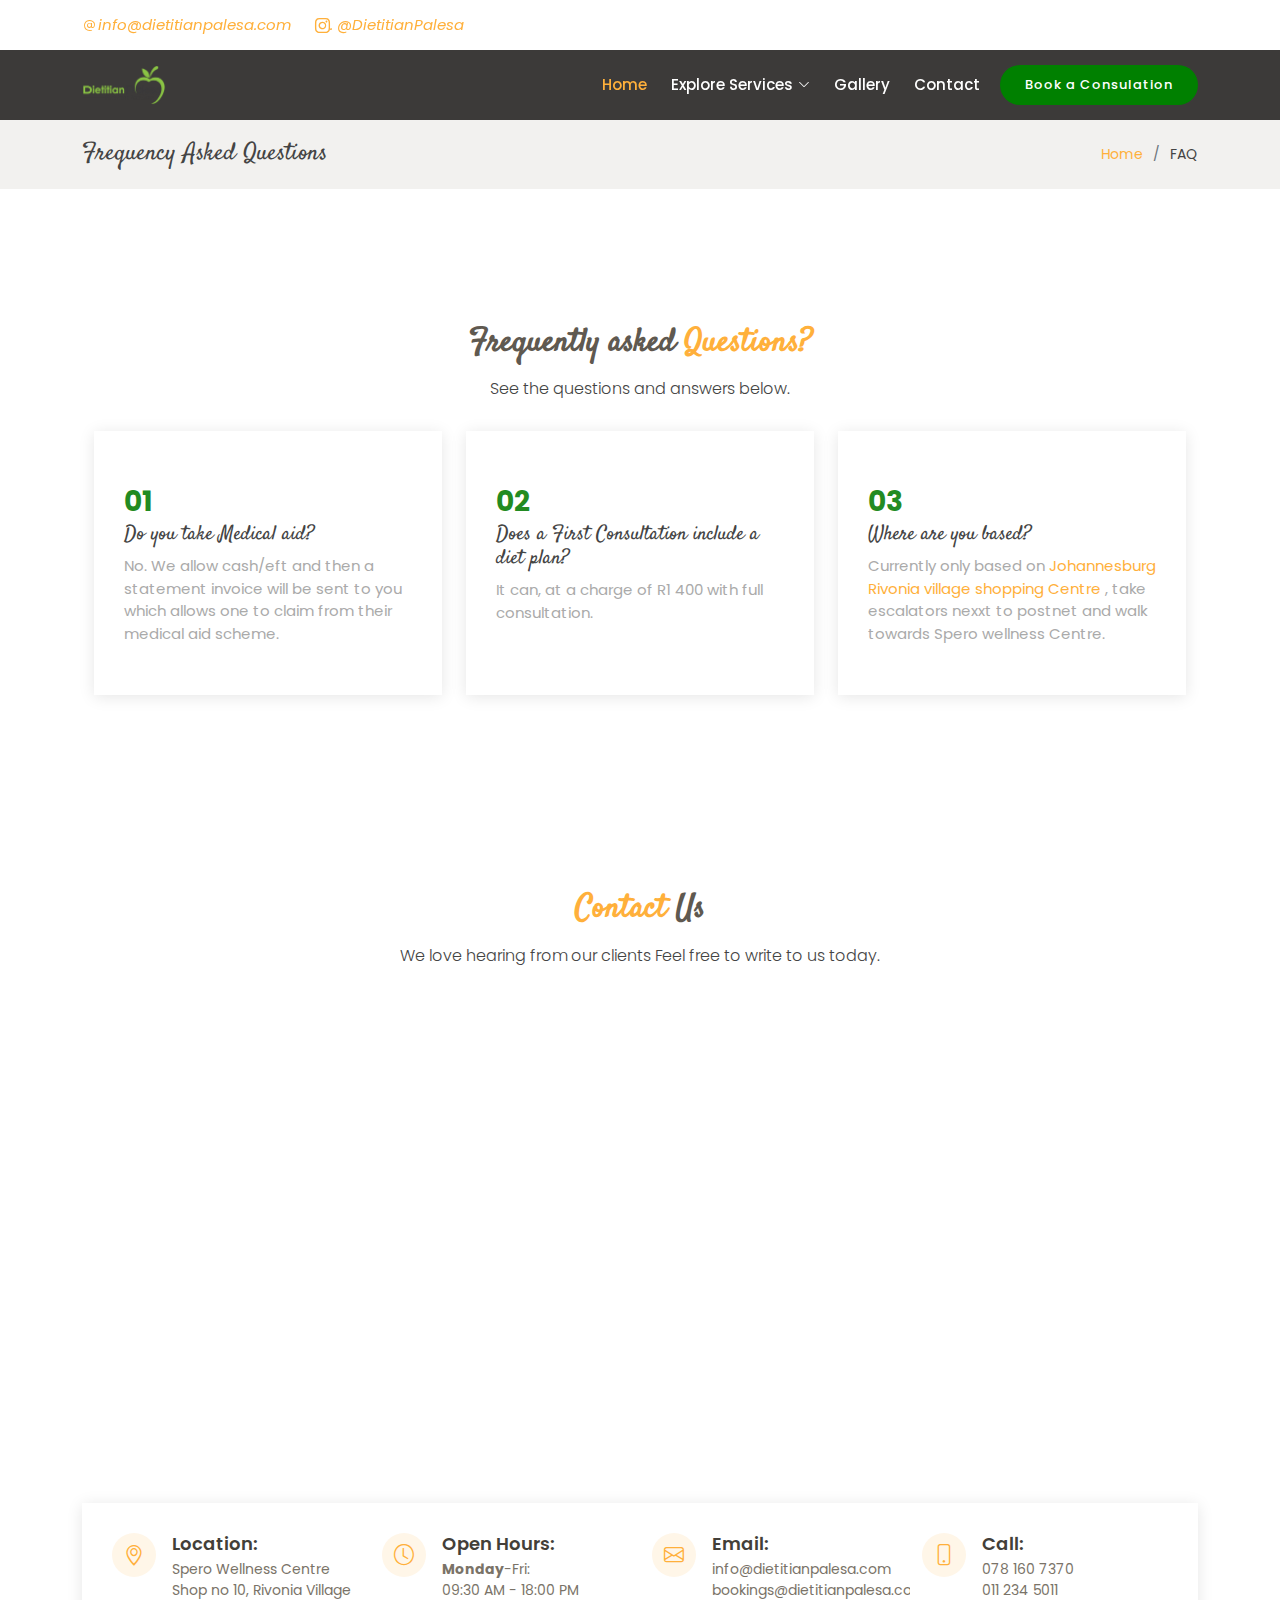
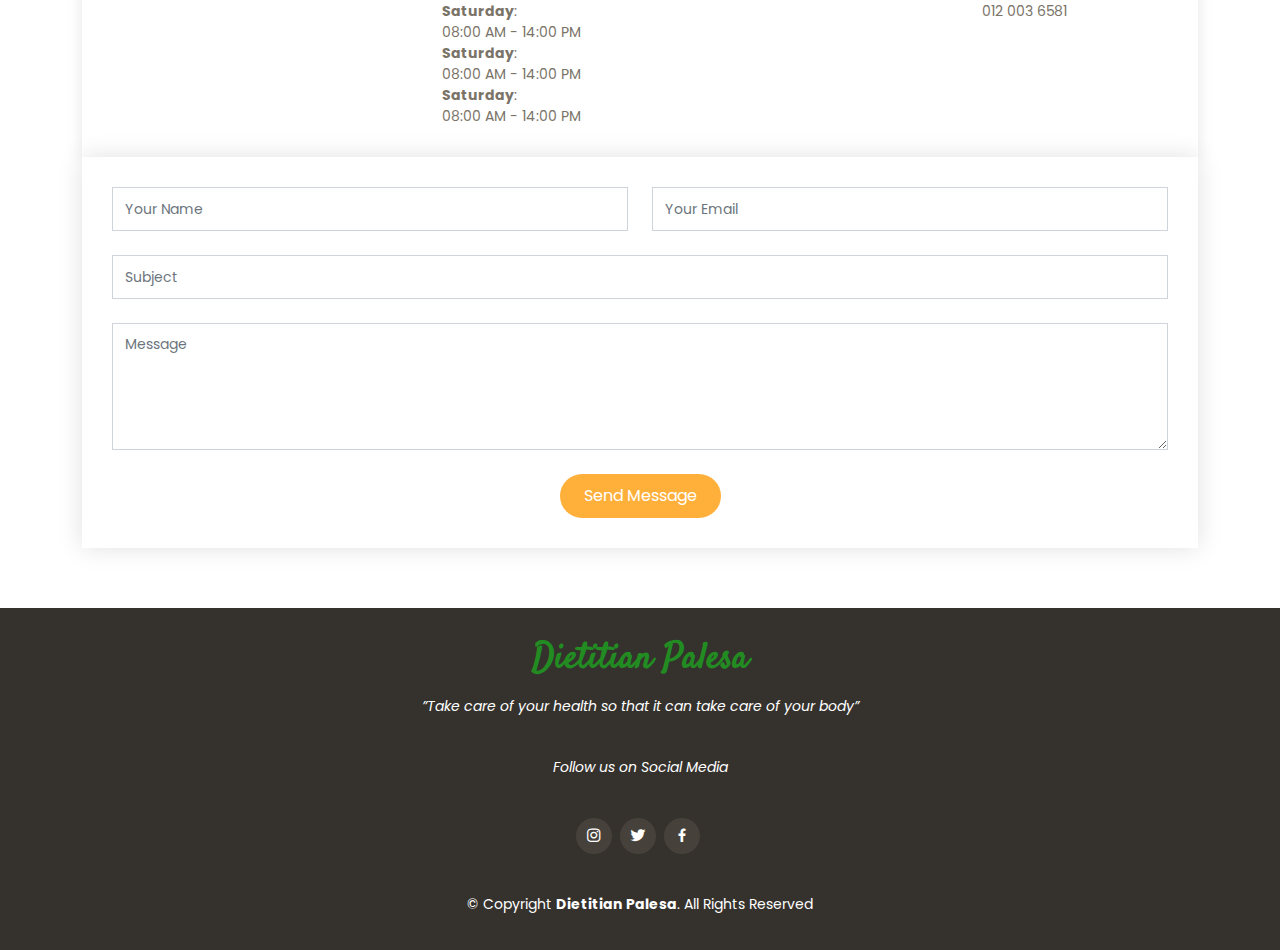
<file: FAQ.html>
<!DOCTYPE html>
<html lang="en">

<head>
  <meta charset="utf-8">
  <meta content="width=device-width, initial-scale=1.0" name="viewport">

  <title>www.dietitianpalesa.com</title>
  <meta content="" name="description">
     <meta name="author" content="Dietitian Palesa">
  <meta content=" Dietitian in Sondton" name="Dietitian Sandton, Dietitian, Sandton, lose weight, eat, food">

  <!-- Favicons -->
  <link href="assets/img/favicon.png" rel="icon">
  <link href="assets/img/apple-touch-icon.png" rel="apple-touch-icon">

  <!-- Google Fonts -->
  <link href="https://fonts.googleapis.com/css?family=Poppins:300,300i,400,400i,600,600i,700,700i|Satisfy|Comic+Neue:300,300i,400,400i,700,700i" rel="stylesheet">

  <!-- Vendor CSS Files -->
  <link href="assets/vendor/animate.css/animate.min.css" rel="stylesheet">
  <link href="assets/vendor/bootstrap/css/bootstrap.min.css" rel="stylesheet">
  <link href="assets/vendor/bootstrap-icons/bootstrap-icons.css" rel="stylesheet">
  <link href="assets/vendor/boxicons/css/boxicons.min.css" rel="stylesheet">
  <link href="assets/vendor/glightbox/css/glightbox.min.css" rel="stylesheet">
  <link href="assets/vendor/swiper/swiper-bundle.min.css" rel="stylesheet">

  <!-- Template Main CSS File -->
  <link href="assets/css/style.css" rel="stylesheet">

  <!-- =======================================================
  * Template Name: Delicious - v4.1.0
  * Template URL: https://bootstrapmade.com/delicious-free-restaurant-bootstrap-theme/
  * Author: BootstrapMade.com
  * License: https://bootstrapmade.com/license/
  ======================================================== -->
</head>

<body>

  <!-- ======= Top Bar ======= -->
 <section id="topbar" class="d-flex align-items-center fixed-top topbar-transparent">
    <div class="container-fluid container-xl d-flex align-items-center justify-content-center justify-content-lg-start">
      <i class="bi bi-at d-flex align-items-center"><h7> info@dietitianpalesa.com</h7></i>
        <i class="bi bi-instagram ms-4 d-none d-lg-flex align-items-center"><a href="https://www.instagram.com/dietitian_palesa/?hl=en" > <h7>.  @DietitianPalesa</h7></a></i>
    </div>
  </section>

  <!-- ======= Header ======= -->
  <header id="header" class="fixed-top d-flex align-items-center ">
    <div class="container-fluid container-xl d-flex align-items-center justify-content-between">

       <div class="logo me-auto">
        <!-- <h1><a href="index.html">Delicious</a></h1>
        <!-- Uncomment below if you prefer to use an image logo -->
       <a href="index.html"><img src="assets/img/logo.png" alt="" class="img-fluid"></a>
      </div>

      <nav id="navbar" class="navbar order-last order-lg-0">
        <ul>
          <li><a class="nav-link scrollto active" href="index.html">Home</a></li>
          
          <!-- <li><a class="nav-link scrollto" href="#specials">Specials</a></li> -->
          <!-- <li><a class="nav-link scrollto" href="#events">Events</a></li> -->
          <!-- <li><a class="nav-link scrollto" href="#chefs">Chefs</a></li> -->
          
          <li class="dropdown"><a href="#"><span>Explore Services</span> <i class="bi bi-chevron-down"></i></a>
            <ul>
                 <li><a href="FAQ.html">FAQ</a></li>
              <li><a href="#">One on one consultations</a></li>
           
             <li><a href="#">Inbody assessment only</a></li>
              <li><a href="#">Virtual consultation</a></li>
                 <li class="dropdown"><a href="#"><span>Extra and More Services</span> <i class="bi bi-chevron-right"></i></a>
                <ul>
                  <li><a href="#">First Consultation in detail…</a></li>
                  <li><a href="#">Pregnancy |Infant | Childhood Nutrition</a></li>
                    <li><a href="#">Gut nutrition</a></li>
                 
                 
                </ul>
              </li>
                <li><a href="#">Media</a></li>
                <li><a href="">CORPORATE WELLNESS</a>  </li>
             
            </ul>
          </li>
         
            <li><a class="nav-link scrollto" href="Gallery.html">Gallery</a></li>
          <li><a class="nav-link scrollto" href="#contact">Contact</a></li>
        </ul>
        <i class="bi bi-list mobile-nav-toggle"></i>
      </nav><!-- .navbar -->

      <a href="#book-a-table" class="book-a-table-btn scrollto">Book a Consulation</a>
    </div>
  </header><!-- End Header -->

  <main id="main">

    <!-- ======= Breadcrumbs Section ======= -->
    <section class="breadcrumbs">
      <div class="container">

        <div class="d-flex justify-content-between align-items-center">
          <h2>Frequency Asked Questions</h2>
            
            
          <ol>
            <li><a href="index.html">Home</a></li>
            <li>FAQ</li>
          </ol>
        </div>

      </div>
    </section><!-- End Breadcrumbs Section -->

    <section class="inner-page">
      <div class="container">
        
    <!-- ======= Whu Us Section ======= -->
    <section id="why-us" class="why-us">
      <div class="container">

        <div class="section-title">
          <h2>Frequently asked <span>Questions?</span></h2>
          <p>See the questions and answers below.</p>
        </div>

        <div class="row">

          <div class="col-lg-4">
            <div class="box">
              <span>01</span>
              <h5>Do you take Medical aid?</h5>
              <p>No. We allow cash/eft and then a statement invoice will be sent to you which allows one to claim 
                from their medical aid scheme.</p>
            </div>
          </div>

          <div class="col-lg-4 mt-4 mt-lg-0">
            <div class="box">
              <span>02</span>
              <h5>Does a First Consultation include a diet plan?</h5>
              <p>It can, at a charge of R1 400 with full consultation.</p>
            </div>
          </div>

          <div class="col-lg-4 mt-4 mt-lg-0">
            <div class="box">
              <span>03</span>
              <h5> Where are you based?</h5>
              <p>Currently only based on <a href="https://goo.gl/maps/qHBd7s9CV1PQpAUG7">  Johannesburg Rivonia village shopping Centre </a>, take escalators nexxt to postnet and walk towards Spero wellness Centre.</p>
            </div>
          </div>

        </div>

      </div>
    </section><!-- End Whu Us Section -->
      </div>
    </section>
      
   
    <section id="contact" class="contact">
      <div class="container">

        <div class="section-title">
          <h2><span>Contact</span> Us</h2>
            <p>We love hearing from our clients Feel free to write to us today.</p>
            
          
        </div>
      </div>

      <div class="map">
        <iframe src="https://www.google.com/maps/embed?pb=!1m21!1m12!1m3!1d3584.2446132924424!2d28.058471315027017!3d-26.058260983502997!2m3!1f0!2f0!3f0!3m2!1i1024!2i768!4f13.1!4m6!3e6!4m0!4m3!3m2!1d-26.0581973!2d28.0606346!5e0!3m2!1sen!2sza!4v1617736645761!5m2!1sen!2sza" width="100%" height="450" style="border:0;" allowfullscreen="" loading="lazy"></iframe>
      </div>

      <div class="container mt-5">

        <div class="info-wrap">
          <div class="row">
            <div class="col-lg-3 col-md-6 info">
              <i class="bi bi-geo-alt"></i>
              <h4>Location:</h4>
              <p>Spero Wellness Centre<br>Shop no 10, Rivonia Village</p>
            </div>

            <div class="col-lg-3 col-md-7 info mt-4 mt-lg-0">
              <i class="bi bi-clock"></i>
              <h4>Open Hours:</h4>
              <p><b>Monday</b>-Fri:<br>09:30 AM - 18:00 PM<br>
                 <b>Saturday</b>:<br>08:00 AM - 14:00 PM<br>
                  <b>Saturday</b>:<br>08:00 AM - 14:00 PM
                  <b>Saturday</b>:<br>08:00 AM - 14:00 PM
                </p>
                
            </div>

            <div class="col-lg-3 col-md-6 info mt-4 mt-lg-0">
              <i class="bi bi-envelope"></i>
              <h4>Email:</h4>
                <p>info@dietitianpalesa.com</p>
                <p>bookings@dietitianpalesa.com</p>
            </div>

            <div class="col-lg-3 col-md-6 info mt-4 mt-lg-0">
              <i class="bi bi-phone"></i>
              <h4>Call:</h4>
              <p>078 160 7370<br>011 234 5011<br> 012 003 6581</p>
            </div>
          </div>
        </div>

        <form action="forms/contact.php" method="post" role="form" class="php-email-form">
          <div class="row">
            <div class="col-md-6 form-group">
              <input type="text" name="name" class="form-control" id="name" placeholder="Your Name" required>
            </div>
            <div class="col-md-6 form-group mt-3 mt-md-0">
              <input type="email" class="form-control" name="email" id="email" placeholder="Your Email" required>
            </div>
          </div>
          <div class="form-group mt-3">
            <input type="text" class="form-control" name="subject" id="subject" placeholder="Subject" required>
          </div>
          <div class="form-group mt-3">
            <textarea class="form-control" name="message" rows="5" placeholder="Message" required></textarea>
          </div>
          <div class="my-3">
            <div class="loading">Loading</div>
            <div class="error-message"></div>
            <div class="sent-message">Your message has been sent. Thank you!</div>
          </div>
          <div class="text-center"><button type="submit">Send Message</button></div>
        </form>

      </div>
    </section><!-- End Contact Section -->

  </main><!-- End #main -->

  <!-- ======= Footer ======= -->
  <footer id="footer">
    <div class="container">
      <h3>Dietitian Palesa</h3>
      <p>”Take care of your health so that it can take care of your body”</p>
         
      <div class="social-links">
          <p>Follow us on Social Media</p>
          
    <a href="https://www.instagram.com/dietitian_palesa/?hl=en" class="instagram"><i class="bx bxl-instagram"></i></a>
        <a href="https://twitter.com/DietitianPalesa?ref_src=twsrc%5Egoogle%7Ctwcamp%5Eserp%7Ctwgr%5Eauthor" class="twitter"><i class="bx bxl-twitter"></i></a>
        <a href="https://web.facebook.com/DieticianPalesa-Nutrition-services-101091338322692/" class="facebook"><i class="bx bxl-facebook"></i></a>
           <!-- <a href="#" class="google-plus"><i class="bx bxl-skype"></i></a>
        <a href="#" class="linkedin"><i class="bx bxl-linkedin"></i></a> -->
      </div>
      <div class="copyright">
        &copy; Copyright <strong><span>Dietitian Palesa</span></strong>. All Rights Reserved
      </div>
      
    </div>
  </footer><!-- End Footer -->

  <a href="#" class="back-to-top d-flex align-items-center justify-content-center"><i class="bi bi-arrow-up-short"></i></a>

  <!-- Vendor JS Files -->
  <script src="assets/vendor/bootstrap/js/bootstrap.bundle.min.js"></script>
  <script src="assets/vendor/glightbox/js/glightbox.min.js"></script>
  <script src="assets/vendor/isotope-layout/isotope.pkgd.min.js"></script>
  <script src="assets/vendor/php-email-form/validate.js"></script>
  <script src="assets/vendor/swiper/swiper-bundle.min.js"></script>

  <!-- Template Main JS File -->
  <script src="assets/js/main.js"></script>

</body>

</html>
</file>
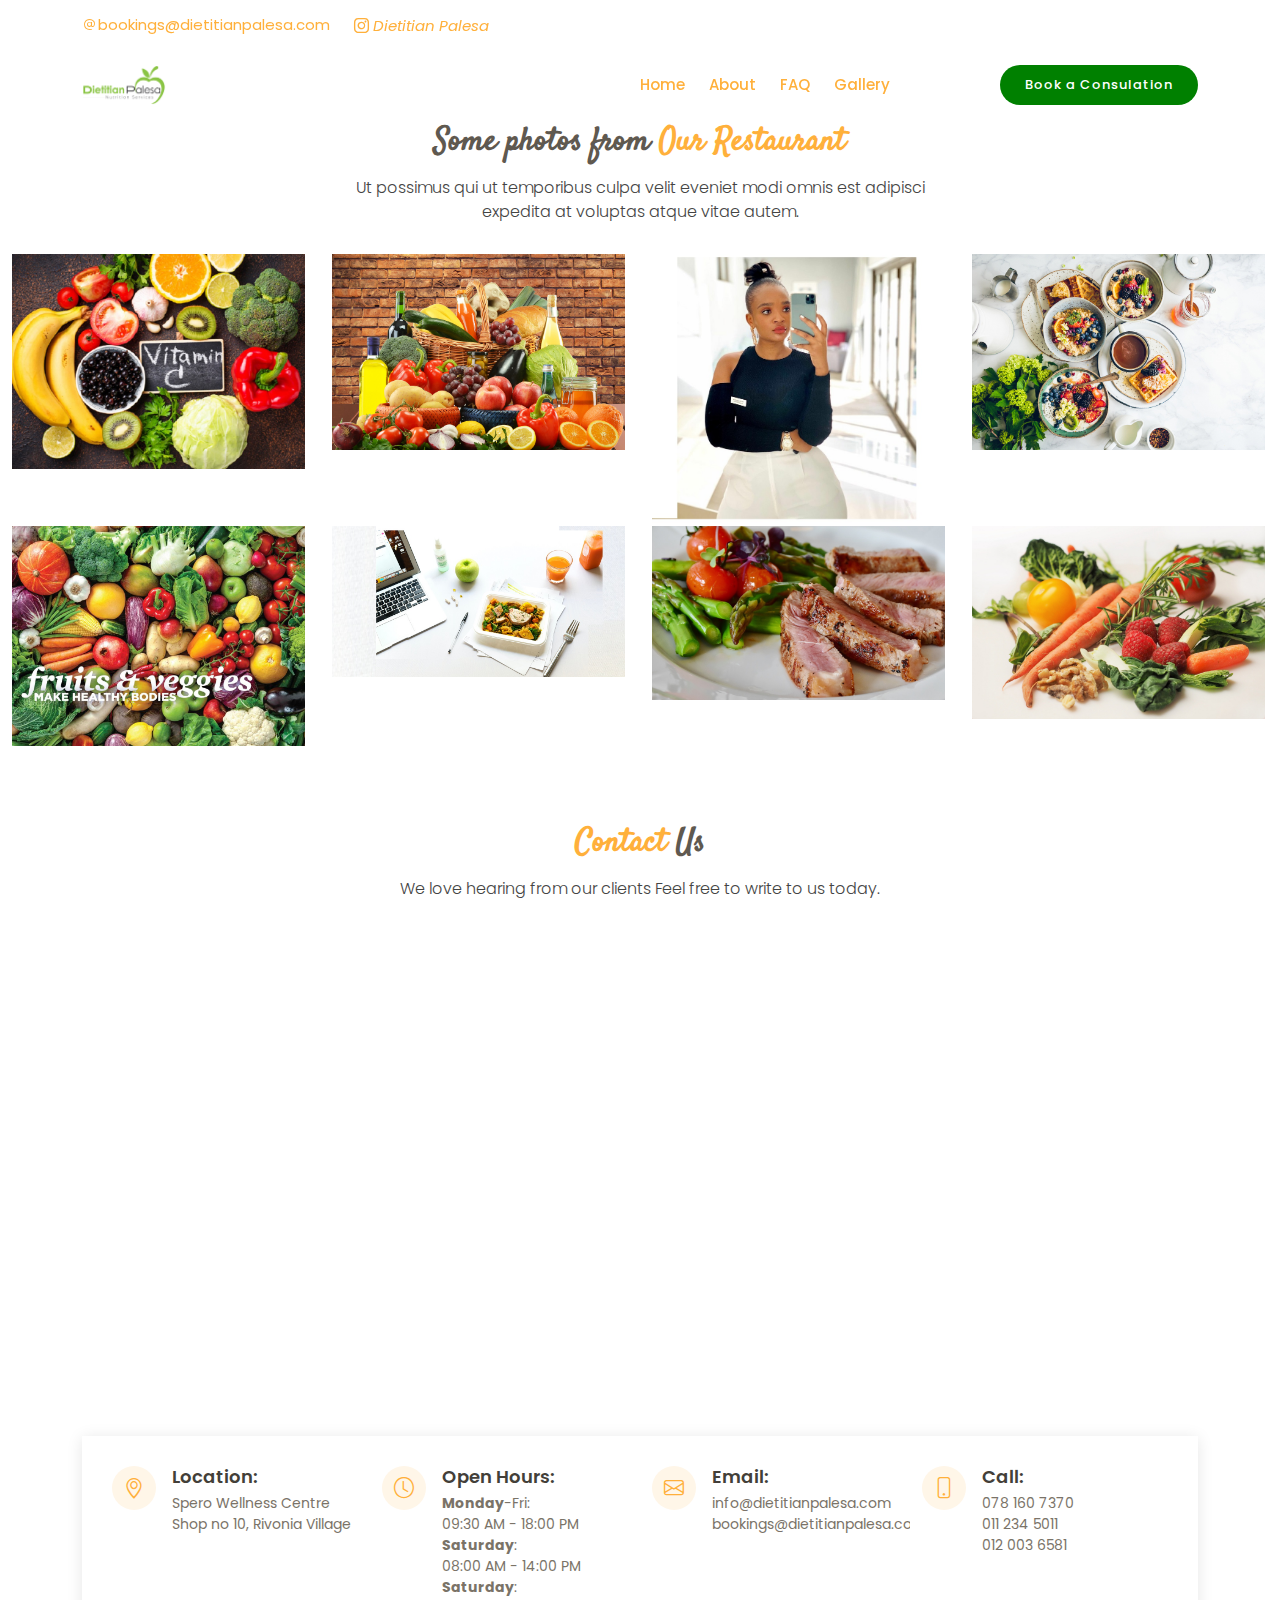
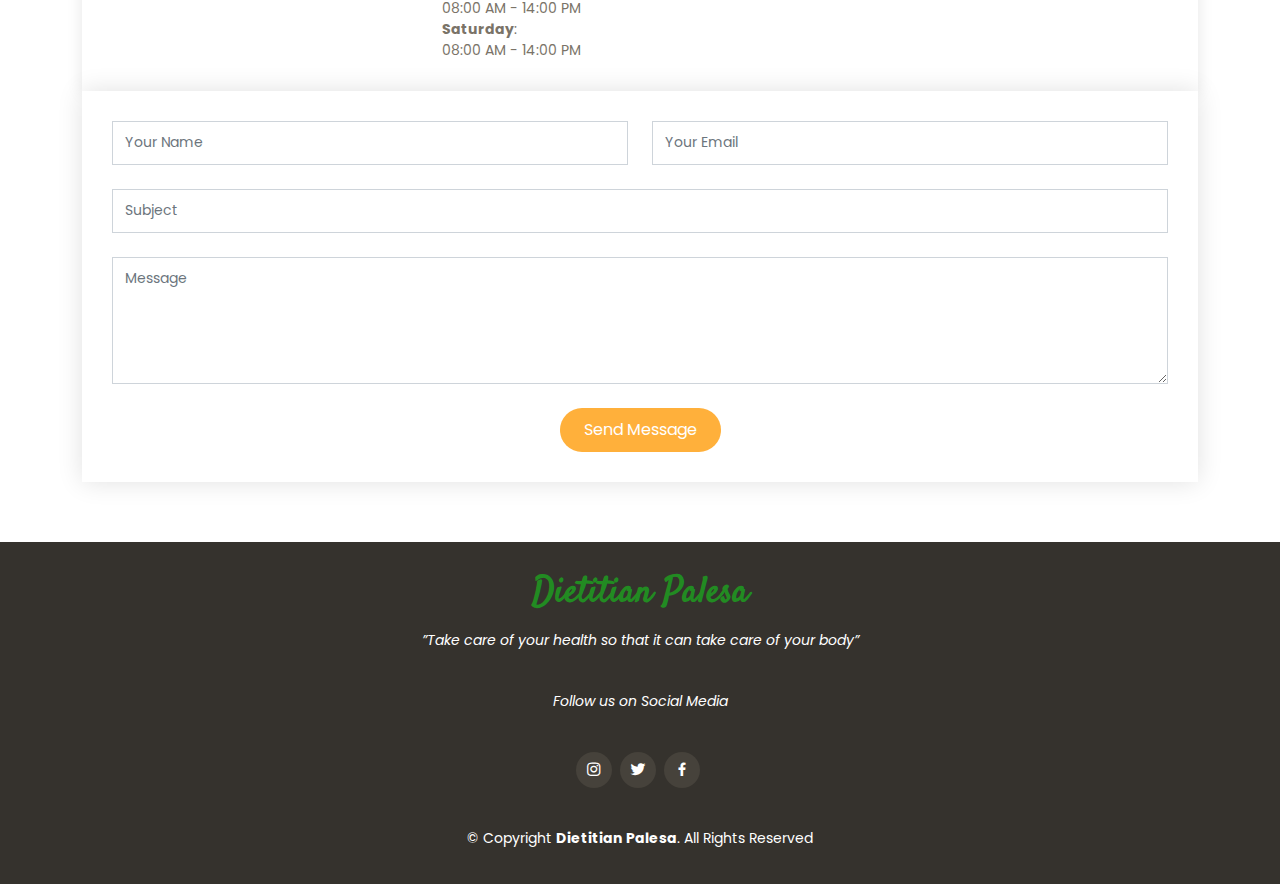
<file: Gallery.html>
<!DOCTYPE html>
<html lang="en">

<head>
  <meta charset="utf-8">
  <meta content="width=device-width, initial-scale=1.0" name="viewport">

<title>www.dietitianpalesa.com</title>
  <meta content="" name="description">
     <meta name="author" content="Dietitian Palesa">
  <meta content=" Dietitian in Sondton" name="Dietitian Sandton, Dietitian, Sandton, lose weight, eat, food">

  <!-- Favicons -->
  <link href="assets/img/favicon.png" rel="icon">
  <link href="assets/img/apple-touch-icon.png" rel="apple-touch-icon">

  <!-- Google Fonts -->
  <link href="https://fonts.googleapis.com/css?family=Poppins:300,300i,400,400i,600,600i,700,700i|Satisfy|Comic+Neue:300,300i,400,400i,700,700i" rel="stylesheet">

  <!-- Vendor CSS Files -->
  <link href="assets/vendor/animate.css/animate.min.css" rel="stylesheet">
  <link href="assets/vendor/bootstrap/css/bootstrap.min.css" rel="stylesheet">
  <link href="assets/vendor/bootstrap-icons/bootstrap-icons.css" rel="stylesheet">
  <link href="assets/vendor/boxicons/css/boxicons.min.css" rel="stylesheet">
  <link href="assets/vendor/glightbox/css/glightbox.min.css" rel="stylesheet">
  <link href="assets/vendor/swiper/swiper-bundle.min.css" rel="stylesheet">

  <!-- Template Main CSS File -->
  <link href="assets/css/style.css" rel="stylesheet">

  <!-- =======================================================
  * Template Name: Delicious - v4.1.0
  * Template URL: https://bootstrapmade.com/delicious-free-restaurant-bootstrap-theme/
  * Author: BootstrapMade.com
  * License: https://bootstrapmade.com/license/
  ======================================================== -->
</head>

<body>

  <!-- ======= Top Bar ======= -->
  <section id="topbar" class="d-flex align-items-center fixed-top topbar-transparent">
    <div class="container-fluid container-xl d-flex align-items-center justify-content-center justify-content-lg-start">
      <a href="https://booksy.com/en-za/14064_dietitianpalesa-nutrition-services_other_54414_paulshof"><i class="bi bi-at"></i>bookings@dietitianpalesa.com</a>
      <i class="ms-4 d-none d-lg-flex align-items-center"> <a href=""><i class="bi bi-instagram"></i> Dietitian Palesa</a></i>
    </div>
  </section>

  <!-- ======= Header ======= -->
  <header id="header" class="fixed-top d-flex align-items-center header-transparent">
    <div class="container-fluid container-xl d-flex align-items-center justify-content-between">

      <div class="logo me-auto">
        <!-- <h1><a href="index.html">Delicious</a></h1>
        <!-- Uncomment below if you prefer to use an image logo -->
       <a href="index.html"><img src="assets/img/logo.png" alt="" class="img-fluid"></a>
      </div>

     
      <nav id="navbar" class="navbar order-last order-lg-0">
        <ul>
          <li><a class="nav-link scrollto active" href="index.html">Home</a></li>
          <li><a class="nav-link scrollto active" href="index.html">About</a></li>
          
          <!-- <li><a class="nav-link scrollto" href="#specials">Specials</a></li> -->
          <!-- <li><a class="nav-link scrollto" href="#events">Events</a></li> -->
           <li><a class="nav-link scrollto active" href="FAQ.html">FAQ</a></li> 
          
          
            
            <li><a class="nav-link scrollto active" href="Gallery.html">Gallery</a></li>
          <li><a class="nav-link scrollto" href="#contact">Contact</a></li>
        </ul>
        <i class="bi bi-list mobile-nav-toggle"></i>
      </nav><!-- .navbar -->

      <a href="#book-a-table" class="book-a-table-btn scrollto">Book a Consulation</a>

    </div>
  </header><!-- End Header -->

  <!-- ======= Hero Section ======= 
  <section id="hero">
    <div class="hero-container">
      <div id="heroCarousel" data-bs-interval="5000" class="carousel slide carousel-fade" data-bs-ride="carousel">

        <ol class="carousel-indicators" id="hero-carousel-indicators"></ol>

        <div class="carousel-inner" role="listbox">

          <!-- Slide 1 
          <div class="carousel-item active" style="background: url(assets/img/slide/slide-1.png);">
            <div class="carousel-container">
              <div class="carousel-content">
                <h2 class="animate__animated animate__fadeInDown"><span>Dietitian Palesa </span> Nutrition Services</h2>
                <p class="animate__animated animate__fadeInUp">Struggling with weight managment | Struggling with skin problems |  Struggling GIT Conditions or Belly Fat? Then
                  Book your One on One Consultation with Palesa Today.</p>
                <div>
                  <a href="#menu" class="btn-menu animate__animated animate__fadeInUp scrollto">Our Services</a>
                  <a href="#book-a-table" class="btn-book animate__animated animate__fadeInUp scrollto">Book a Consultation</a>
                </div>
              </div>
            </div>
          </div>

          <!-- Slide 2 
          <div class="carousel-item" style="background: url(assets/img/slide/slide-2.jpg);">
            <div class="carousel-container">
              <div class="carousel-content">
                <h2 class="animate__animated animate__fadeInDown">One on One <span>Consultation</span> </h2>
                <p class="animate__animated animate__fadeInUp">(weight gain/ weight loss)</p>
                <div>
                  <a href="#menu" class="btn-menu animate__animated animate__fadeInUp scrollto">Our Services</a>
                  <a href="#book-a-table" class="btn-book animate__animated animate__fadeInUp scrollto">Book a Consultation</a>
                </div>
              </div>
            </div>
          </div>

          <!-- Slide 3 
          <div class="carousel-item" style="background: url(assets/img/slide/slide-3.jpg);">
            <div class="carousel-background"><img src="assets/img/slide/slide-3.jpg" alt=""></div>
            <div class="carousel-container">
              <div class="carousel-content">
                <h2 class="animate__animated animate__fadeInDown">Sequi ea ut et est quaerat</h2>
                <p class="animate__animated animate__fadeInUp">Ut velit est quam dolor ad a aliquid qui aliquid. Sequi ea ut et est quaerat sequi nihil ut aliquam. Occaecati alias dolorem mollitia ut. Similique ea voluptatem. Esse doloremque accusamus repellendus deleniti vel. Minus et tempore modi architecto.</p>
                <div>
                  <a href="#menu" class="btn-menu animate__animated animate__fadeInUp scrollto">Our Services</a>
                  <a href="#book-a-table" class="btn-book animate__animated animate__fadeInUp scrollto">Book a Consultation</a>
                </div>
              </div>
            </div>
          </div>

        </div>

        <a class="carousel-control-prev" href="#heroCarousel" role="button" data-bs-slide="prev">
          <span class="carousel-control-prev-icon bi bi-chevron-left" aria-hidden="true"></span>
        </a>

        <a class="carousel-control-next" href="#heroCarousel" role="button" data-bs-slide="next">
          <span class="carousel-control-next-icon bi bi-chevron-right" aria-hidden="true"></span>
        </a>

      </div>
    </div>
  </section><!-- End Hero -->

  <main id="main">

    <!-- ======= About Section ======= 
    <section id="about" class="about">
      <div class="container-fluid">

        <div class="row">

 <div class="col-lg-5 align-items-stretch video-box" style='background-image: url("Palesa.jpg");'>
            <a href="https://www.youtube.com/watch?v=Gmh_xMMJ2Pw&ab_channel=MyDoctor-KaiserPermanente" class="venobox play-btn mb-4" data-vbtype="video" data-autoplay="true"></a>
          </div>
            
            

          <div class="col-lg-7 d-flex flex-column justify-content-center align-items-stretch">

            <div class="content">
              <h3>Find Out More<strong>Dietitian Palesa</strong></h3>
              <p>
                Palesa maleka is a young black female,a registered dietitian by profession graduated in 2018 at sefako makgatho health sciences university(nee MEDUNSA) and majored in Therapeutic nutrition,food services management, community nutrition and research in ethics.
A nutrition and wellness consultant at Rivonia village,spero wellness centre ,in practice since 2019 till date
              </p>
              <p class="fst-italic">
                Passionate about overall wellness and nutrition, body positivity, malnutrition in both children and adults,weight management (weightloss and weight gain), sports nutrition,gut health(IBS) and nutritional management of non-communicable diseases such as HPT,diabetes,cardiovascular diseases and food disorders which affects mental health.


              </p>
                <p>Major Interest in:</p>
                
              <ul>
                <li><i class="bx bx-check-double"></i>Major interest in corporate wellness.</li>
                <li><i class="bx bx-check-double"></i> nutrition promotion and education.</li>
                <li><i class="bx bx-check-double"></i> wellness talks on both Tv and radio-.</li>
              </ul>
              <p>
                She has done a few interviews with <a href="http://beta.sabc.co.za/metrofm/live-stream/">Metro FM</a>, LESEDI FM,YOU FM,<a href="http://www.sabc1.co.za/sabc/home/sabc1/shows/details?id=c63b3002-471c-47d1-b539-ba81df66f941&title=YO">Yo-Tv</a>, DSTV and has been invited to be part of a panel at women empowerment events.
                  Miss Maleka is registered with the HPCSA (Health Professionals Council.<br>
                  Miss Maleka is registered with the HPCSA <a href="https://www.adsa.org.za/">(Health Professionals Council of South Africa)</a>  and the<a href="https://www.hpcsa.co.za/">Association for Dietetics in South Africa</a>  (ADSA).
              </p>
            </div>

          </div>

        </div>

      </div>
    </section><!-- End About Section -->

    <!-- ======= Whu Us Section ======= 
    <section id="why-us" class="why-us">
      <div class="container">

        <div class="section-title">
          <h2>Why a <span>Dietitian?</span></h2>
          <p>Clinical dietitian | Practice number: 0869937.</p>
        </div>

        <div class="row">

          <div class="col-lg-4">
            <div class="box">
              <span>01</span>
              <h4>Relationship</h4>
              <p>HELPS from better relationship with food.</p>
            </div>
          </div>

          <div class="col-lg-4 mt-4 mt-lg-0">
            <div class="box">
              <span>02</span>
              <h4>Weight maintenance</h4>
              <p>Assist with weight maintenance, weight gain and Weight loss.</p>
            </div>
          </div>

          <div class="col-lg-4 mt-4 mt-lg-0">
            <div class="box">
              <span>03</span>
              <h4> Body Composition</h4>
              <p>Body Composition to assess total body weight, total body fat mass in KG & %, Muscle mass, water, vitamins and minerals.</p>
            </div>
          </div>

        </div>

      </div>
    </section><!-- End Whu Us Section -->

    <!-- ======= Menu Section ======= 
    <section id="menu" class="menu">
      <div class="container">

        <div class="section-title">
          <h2>Our <span>Services</span></h2>
        </div>

        <div class="row">
          <div class="col-lg-12 d-flex justify-content-center">
            <ul id="menu-flters">
              <li data-filter="*" class="filter-active">All Services</li>
              <li data-filter=".filter-starters">One on One</li>
              <li data-filter=".filter-salads">Virtual Consultation</li>
              <li data-filter=".filter-specialty">Cooperate</li>
            </ul>
          </div>
        </div>

        <div class="row menu-container">

          <div class="col-lg-6 menu-item filter-starters">
            <div class="menu-content">
              <a href="#">First Consultation</a><span> R950.00</span>
            </div>
            <div class="menu-ingredients">
              Lorem, deren, trataro, filede, nerada
            </div>
          </div>

          <div class="col-lg-6 menu-item filter-specialty">
            <div class="menu-content">
              <a href="#">Vitality Assessment</a><span> R450.00</span>
            </div>
            <div class="menu-ingredients">
              Lorem, deren, trataro, filede, nerada
            </div>
          </div>

          <div class="col-lg-6 menu-item filter-starters">
            <div class="menu-content">
              <a href="#">Weight loss/gain, dietary & nutritional needs</a><span> R950.00</span>
            </div>
            <div class="menu-ingredients">
              A delicate crab cake served on a toasted roll with lettuce and tartar sauce
            </div>
          </div>

          <div class="col-lg-6 menu-item filter-salads">
            <div class="menu-content">
              <a href="#">Follow-up</a><span> R450.00</span>
            </div>
            <div class="menu-ingredients">
              Lorem, deren, trataro, filede, nerada
            </div>
          </div>

          <div class="col-lg-6 menu-item filter-specialty">
            <div class="menu-content">
              <a href="#">Body composition assessment only</a><span> R450.00</span>
            </div>
            <div class="menu-ingredients">
              Grilled chicken with provolone, artichoke hearts, and roasted red pesto
            </div>
          </div>
            <div class="col-lg-6 menu-item filter-starters">
            <div class="menu-content">
              <a href="#">Nutrition education/advice</a><span> R500.00+</span>
            </div>
            <div class="menu-ingredients">
              Lorem, deren, trataro, filede, nerada
            </div>
          </div>

          <div class="col-lg-6 menu-item filter-starters">
            <div class="menu-content">
              <a href="#">Wellness Programs </a><span> R5000.00+</span>
            </div>
            <div class="menu-ingredients">
              Lorem, deren, trataro, filede, nerada
            </div>
          </div>

          <div class="col-lg-6 menu-item filter-salads">
            <div class="menu-content">
              <a href="#">Media Consultation</a><span> Price Varies</span>
            </div>
            <div class="menu-ingredients">
              Fresh spinach, crisp romaine, tomatoes, and Greek olives
            </div>
          </div>

          <div class="col-lg-6 menu-item filter-salads">
            <div class="menu-content">
              <a href="#">Tele-Full consultation</a><span> R450.00</span>
            </div>
            <div class="menu-ingredients">
              Fresh spinach with mushrooms, hard boiled egg, and warm bacon vinaigrette
            </div>
          </div>

          <div class="col-lg-6 menu-item filter-specialty">
            <div class="menu-content">
              <a href="#">Follow-up Consultation</a><span>R950.00</span>
            </div>
            <div class="menu-ingredients">
              Plump lobster meat, mayo and crisp lettuce on a toasted bulky roll
            </div>
          </div>

        </div>

      </div>
    </section><!-- End Menu Section -->

    <!-- ======= Specials Section ======= --
    <section id="specials" class="specials">
      <div class="container">

        <div class="section-title">
          <h2>Check our <span>Specials</span></h2>
          <p>Ut possimus qui ut temporibus culpa velit eveniet modi omnis est adipisci expedita at voluptas atque vitae autem.</p>
        </div>

        <div class="row">
          <div class="col-lg-3">
            <ul class="nav nav-tabs flex-column">
              <li class="nav-item">
                <a class="nav-link active show" data-bs-toggle="tab" href="#tab-1">Modi sit est</a>
              </li>
              <li class="nav-item">
                <a class="nav-link" data-bs-toggle="tab" href="#tab-2">Unde praesentium sed</a>
              </li>
              <li class="nav-item">
                <a class="nav-link" data-bs-toggle="tab" href="#tab-3">Pariatur explicabo vel</a>
              </li>
              <li class="nav-item">
                <a class="nav-link" data-bs-toggle="tab" href="#tab-4">Nostrum qui quasi</a>
              </li>
              <li class="nav-item">
                <a class="nav-link" data-bs-toggle="tab" href="#tab-5">Iusto ut expedita aut</a>
              </li>
            </ul>
          </div>
          <div class="col-lg-9 mt-4 mt-lg-0">
            <div class="tab-content">
              <div class="tab-pane active show" id="tab-1">
                <div class="row">
                  <div class="col-lg-8 details order-2 order-lg-1">
                    <h3>Architecto ut aperiam autem id</h3>
                    <p class="fst-italic">Qui laudantium consequatur laborum sit qui ad sapiente dila parde sonata raqer a videna mareta paulona marka</p>
                    <p>Et nobis maiores eius. Voluptatibus ut enim blanditiis atque harum sint. Laborum eos ipsum ipsa odit magni. Incidunt hic ut molestiae aut qui. Est repellat minima eveniet eius et quis magni nihil. Consequatur dolorem quaerat quos qui similique accusamus nostrum rem vero</p>
                  </div>
                  <div class="col-lg-4 text-center order-1 order-lg-2">
                    <img src="assets/img/specials-1.jpg" alt="" class="img-fluid">
                  </div>
                </div>
              </div>
              <div class="tab-pane" id="tab-2">
                <div class="row">
                  <div class="col-lg-8 details order-2 order-lg-1">
                    <h3>Et blanditiis nemo veritatis excepturi</h3>
                    <p class="fst-italic">Qui laudantium consequatur laborum sit qui ad sapiente dila parde sonata raqer a videna mareta paulona marka</p>
                    <p>Ea ipsum voluptatem consequatur quis est. Illum error ullam omnis quia et reiciendis sunt sunt est. Non aliquid repellendus itaque accusamus eius et velit ipsa voluptates. Optio nesciunt eaque beatae accusamus lerode pakto madirna desera vafle de nideran pal</p>
                  </div>
                  <div class="col-lg-4 text-center order-1 order-lg-2">
                    <img src="assets/img/specials-2.jpg" alt="" class="img-fluid">
                  </div>
                </div>
              </div>
              <div class="tab-pane" id="tab-3">
                <div class="row">
                  <div class="col-lg-8 details order-2 order-lg-1">
                    <h3>Impedit facilis occaecati odio neque aperiam sit</h3>
                    <p class="fst-italic">Eos voluptatibus quo. Odio similique illum id quidem non enim fuga. Qui natus non sunt dicta dolor et. In asperiores velit quaerat perferendis aut</p>
                    <p>Iure officiis odit rerum. Harum sequi eum illum corrupti culpa veritatis quisquam. Neque necessitatibus illo rerum eum ut. Commodi ipsam minima molestiae sed laboriosam a iste odio. Earum odit nesciunt fugiat sit ullam. Soluta et harum voluptatem optio quae</p>
                  </div>
                  <div class="col-lg-4 text-center order-1 order-lg-2">
                    <img src="assets/img/specials-3.jpg" alt="" class="img-fluid">
                  </div>
                </div>
              </div>
              <div class="tab-pane" id="tab-4">
                <div class="row">
                  <div class="col-lg-8 details order-2 order-lg-1">
                    <h3>Fuga dolores inventore laboriosam ut est accusamus laboriosam dolore</h3>
                    <p class="fst-italic">Totam aperiam accusamus. Repellat consequuntur iure voluptas iure porro quis delectus</p>
                    <p>Eaque consequuntur consequuntur libero expedita in voluptas. Nostrum ipsam necessitatibus aliquam fugiat debitis quis velit. Eum ex maxime error in consequatur corporis atque. Eligendi asperiores sed qui veritatis aperiam quia a laborum inventore</p>
                  </div>
                  <div class="col-lg-4 text-center order-1 order-lg-2">
                    <img src="assets/img/specials-4.jpg" alt="" class="img-fluid">
                  </div>
                </div>
              </div>
              <div class="tab-pane" id="tab-5">
                <div class="row">
                  <div class="col-lg-8 details order-2 order-lg-1">
                    <h3>Est eveniet ipsam sindera pad rone matrelat sando reda</h3>
                    <p class="fst-italic">Omnis blanditiis saepe eos autem qui sunt debitis porro quia.</p>
                    <p>Exercitationem nostrum omnis. Ut reiciendis repudiandae minus. Omnis recusandae ut non quam ut quod eius qui. Ipsum quia odit vero atque qui quibusdam amet. Occaecati sed est sint aut vitae molestiae voluptate vel</p>
                  </div>
                  <div class="col-lg-4 text-center order-1 order-lg-2">
                    <img src="assets/img/specials-5.jpg" alt="" class="img-fluid">
                  </div>
                </div>
              </div>
            </div>
          </div>
        </div>

      </div>
    </section><!-- End Specials Section -->


    <!-- ======= Book A Table Section ======= 
    <section id="book-a-table" class="book-a-table">
      <div class="container">

        <div class="section-title">
          <h2>Book a <span>Consultation</span></h2>
            <p>Book your consultation with Dietitian Palesa Below Or Go book @ <a href="https://booksy.com/en-za/14064_dietitianpalesa-nutrition-services_other_54414_paulshof" > Booksy </a> </p>
        </div>

        <form action="forms/book-a-table.php" method="post" role="form" class="php-email-form">
          <div class="row">
            <div class="col-lg-4 col-md-6 form-group">
              <input type="text" name="name" class="form-control" id="name" placeholder="Your Name" data-rule="minlen:4" data-msg="Please enter at least 4 chars">
              <div class="validate"></div>
            </div>
            <div class="col-lg-4 col-md-6 form-group mt-3 mt-md-0">
              <input type="email" class="form-control" name="email" id="email" placeholder="Your Email" data-rule="email" data-msg="Please enter a valid email">
              <div class="validate"></div>
            </div>
            <div class="col-lg-4 col-md-6 form-group mt-3 mt-md-0">
              <input type="text" class="form-control" name="phone" id="phone" placeholder="Your Phone" data-rule="minlen:4" data-msg="Please enter at least 4 chars">
              <div class="validate"></div>
            </div>
            <div class="col-lg-4 col-md-6 form-group mt-3">
              <input type="date" name="date" class="form-control" id="date" placeholder="Date" data-rule="minlen:4" data-msg="Please enter at least 4 chars">
              <div class="validate"></div>
            </div>
            <div class="col-lg-4 col-md-6 form-group mt-3">
              <input type="time" class="form-control" name="time" id="time" placeholder="Time" data-rule="minlen:4" data-msg="Please enter at least 4 chars">
              <div class="validate"></div>
            </div>
            <div class="col-lg-4 col-md-6 form-group mt-3">
              <input type="number" class="form-control" name="people" id="people" placeholder="# of people" data-rule="minlen:1" data-msg="Please enter at least 1 chars">
              <div class="validate"></div>
            </div>
          </div>
          <div class="form-group mt-3">
            <textarea class="form-control" name="message" rows="5" placeholder="Special Message for Dietitian Palesa"></textarea>
            <div class="validate"></div>
          </div>
          <div class="mb-3">
            <div class="loading">Loading</div>
            <div class="error-message"></div>
            <div class="sent-message">Your booking request was sent. We will call back or send an Email to confirm your reservation. Thank you!</div>
          </div>
          <div class="text-center"><button type="submit">Book Now</button> </div> 
        </form>

      </div>
    </section><!-- End Book A Table Section -->

      <div>
      
      
      </div>
    <!-- ======= Gallery Section ======= -->
    <section id="gallery" class="gallery">
      <div class="container-fluid">

        <div class="section-title">
            
            <di>
                <br><br>
            
            </di>
          <h2>Some photos from <span>Our Restaurant</span></h2>
          <p>Ut possimus qui ut temporibus culpa velit eveniet modi omnis est adipisci expedita at voluptas atque vitae autem.</p>
        </div>

        <div class="row no-gutters">

          <div class="col-lg-3 col-md-4">
            <div class="gallery-item">
              <a href="assets/img/gallery/gallery-1.jpg" class="gallery-lightbox">
                <img src="assets/img/gallery/gallery-1.jpg" alt="" class="img-fluid">
              </a>
            </div>
          </div>

          <div class="col-lg-3 col-md-4">
            <div class="gallery-item">
              <a href="assets/img/gallery/gallery-2.jpg" class="gallery-lightbox">
                <img src="assets/img/gallery/gallery-2.jpg" alt="" class="img-fluid">
              </a>
            </div>
          </div>

          <div class="col-lg-3 col-md-4">
            <div class="gallery-item">
              <a href="assets/img/gallery/gallery-3.jpg" class="gallery-lightbox">
                <img src="assets/img/gallery/gallery-3.jpg" alt="" class="img-fluid">
              </a>
            </div>
          </div>

          <div class="col-lg-3 col-md-4">
            <div class="gallery-item">
              <a href="assets/img/gallery/gallery-4.jpg" class="gallery-lightbox">
                <img src="assets/img/gallery/gallery-4.jpg" alt="" class="img-fluid">
              </a>
            </div>
          </div>

          <div class="col-lg-3 col-md-4">
            <div class="gallery-item">
              <a href="assets/img/gallery/gallery-5.jpg" class="gallery-lightbox">
                <img src="assets/img/gallery/gallery-5.jpg" alt="" class="img-fluid">
              </a>
            </div>
          </div>

          <div class="col-lg-3 col-md-4">
            <div class="gallery-item">
              <a href="assets/img/gallery/gallery-6.jpg" class="gallery-lightbox">
                <img src="assets/img/gallery/gallery-6.jpg" alt="" class="img-fluid">
              </a>
            </div>
          </div>

          <div class="col-lg-3 col-md-4">
            <div class="gallery-item">
              <a href="assets/img/gallery/gallery-7.jpg" class="gallery-lightbox">
                <img src="assets/img/gallery/gallery-7.jpg" alt="" class="img-fluid">
              </a>
            </div>
          </div>

          <div class="col-lg-3 col-md-4">
            <div class="gallery-item">
              <a href="assets/img/gallery/gallery-8.jpg" class="gallery-lightbox">
                <img src="assets/img/gallery/gallery-8.jpg" alt="" class="img-fluid">
              </a>
            </div>
          </div>

        </div>

      </div>
    </section><!-- End Gallery Section -->

    <!-- ======= Chefs Section ======= --
    <section id="chefs" class="chefs">
      <div class="container">

        <div class="section-title">
          <h2>Our Proffesional <span>Chefs</span></h2>
          <p>Ut possimus qui ut temporibus culpa velit eveniet modi omnis est adipisci expedita at voluptas atque vitae autem.</p>
        </div>

        <div class="row">

          <div class="col-lg-4 col-md-6">
            <div class="member">
              <div class="pic"><img src="assets/img/chefs/chefs-1.jpg" class="img-fluid" alt=""></div>
              <div class="member-info">
                <h4>Walter White</h4>
                <span>Master Chef</span>
                <div class="social">
                  <a href=""><i class="bi bi-twitter"></i></a>
                  <a href=""><i class="bi bi-facebook"></i></a>
                  <a href=""><i class="bi bi-instagram"></i></a>
                  <a href=""><i class="bi bi-linkedin"></i></a>
                </div>
              </div>
            </div>
          </div>

          <div class="col-lg-4 col-md-6">
            <div class="member">
              <div class="pic"><img src="assets/img/chefs/chefs-2.jpg" class="img-fluid" alt=""></div>
              <div class="member-info">
                <h4>Sarah Jhonson</h4>
                <span>Patissier</span>
                <div class="social">
                  <a href=""><i class="bi bi-twitter"></i></a>
                  <a href=""><i class="bi bi-facebook"></i></a>
                  <a href=""><i class="bi bi-instagram"></i></a>
                  <a href=""><i class="bi bi-linkedin"></i></a>
                </div>
              </div>
            </div>
          </div>

          <div class="col-lg-4 col-md-6">
            <div class="member">
              <div class="pic"><img src="assets/img/chefs/chefs-3.jpg" class="img-fluid" alt=""></div>
              <div class="member-info">
                <h4>William Anderson</h4>
                <span>Cook</span>
                <div class="social">
                  <a href=""><i class="bi bi-twitter"></i></a>
                  <a href=""><i class="bi bi-facebook"></i></a>
                  <a href=""><i class="bi bi-instagram"></i></a>
                  <a href=""><i class="bi bi-linkedin"></i></a>
                </div>
              </div>
            </div>
          </div>

        </div>

      </div>
    </section><!-- End Chefs Section -->

    <!-- ======= Testimonials Section ======= 
    <section id="testimonials" class="testimonials">
      <div class="container position-relative">

        <div class="testimonials-slider swiper-container" data-aos="fade-up" data-aos-delay="100">
          <div class="swiper-wrapper">

            <div class="swiper-slide">
              <div class="testimonial-item">
                <img src="assets/img/testimonials/testimonials-1.jpg" class="testimonial-img" alt="">
                <h3>Busiswa D</h3>
                <h4>Ceo &amp; Founder</h4>
                <div class="stars">
                  <i class="bi bi-star-fill"></i><i class="bi bi-star-fill"></i><i class="bi bi-star-fill"></i><i class="bi bi-star-fill"></i><i class="bi bi-star-fill"></i>
                </div>
                <p>
                  <i class="bx bxs-quote-alt-left quote-icon-left"></i>
                  The consultation was very good.. The explanation of everything was proper.. I'm happy. Its what I was looking for and I see I'm gone get help... I will recommend for anyone who is looking at changing their eating habits and mostly health.
                  <i class="bx bxs-quote-alt-right quote-icon-right"></i>
                </p>
              </div>
            </div>

            <div class="swiper-slide">
              <div class="testimonial-item">
                <img src="assets/img/testimonials/testimonials-2.jpg" class="testimonial-img" alt="">
                <h3>Matsie S</h3>
                <h4>Designer</h4>
                <div class="stars">
                  <i class="bi bi-star-fill"></i><i class="bi bi-star-fill"></i><i class="bi bi-star-fill"></i><i class="bi bi-star-fill"></i><i class="bi bi-star-fill"></i>
                </div>
                <p>
                  <i class="bx bxs-quote-alt-left quote-icon-left"></i>
                  My first consultation was amazing, and it made me really see and believe that I will get the assistance that I have been seeking. Palesa is really friendly and professional as well, and she made me feel very comfortable. I’m excited for the journey ahead.
                  <i class="bx bxs-quote-alt-right quote-icon-right"></i>
                </p>
              </div>
            </div>

            <div class="swiper-slide">
              <div class="testimonial-item">
                <img src="assets/img/testimonials/testimonials-3.jpg" class="testimonial-img" alt="">
                <h3>Jena Karlis</h3>
                <h4>Store Owner</h4>
                <div class="stars">
                  <i class="bi bi-star-fill"></i><i class="bi bi-star-fill"></i><i class="bi bi-star-fill"></i><i class="bi bi-star-fill"></i><i class="bi bi-star-fill"></i>
                </div>
                <p>
                  <i class="bx bxs-quote-alt-left quote-icon-left"></i>
                  Enim nisi quem export duis labore cillum quae magna enim sint quorum nulla quem veniam duis minim tempor labore quem eram duis noster aute amet eram fore quis sint minim.
                  <i class="bx bxs-quote-alt-right quote-icon-right"></i>
                </p>
              </div>
            </div>

            <div class="swiper-slide">
              <div class="testimonial-item">
                <img src="assets/img/testimonials/testimonials-4.jpg" class="testimonial-img" alt="">
                <h3>Matt Brandon</h3>
                <h4>Freelancer</h4>
                <div class="stars">
                  <i class="bi bi-star-fill"></i><i class="bi bi-star-fill"></i><i class="bi bi-star-fill"></i><i class="bi bi-star-fill"></i><i class="bi bi-star-fill"></i>
                </div>
                <p>
                  <i class="bx bxs-quote-alt-left quote-icon-left"></i>
                  Fugiat enim eram quae cillum dolore dolor amet nulla culpa multos export minim fugiat minim velit minim dolor enim duis veniam ipsum anim magna sunt elit fore quem dolore labore illum veniam.
                  <i class="bx bxs-quote-alt-right quote-icon-right"></i>
                </p>
              </div>
            </div>

            <div class="swiper-slide">
              <div class="testimonial-item">
                <img src="assets/img/testimonials/testimonials-5.jpg" class="testimonial-img" alt="">
                <h3>John Larson</h3>
                <h4>Entrepreneur</h4>
                <div class="stars">
                  <i class="bi bi-star-fill"></i><i class="bi bi-star-fill"></i><i class="bi bi-star-fill"></i><i class="bi bi-star-fill"></i><i class="bi bi-star-fill"></i>
                </div>
                <p>
                  <i class="bx bxs-quote-alt-left quote-icon-left"></i>
                  Quis quorum aliqua sint quem legam fore sunt eram irure aliqua veniam tempor noster veniam enim culpa labore duis sunt culpa nulla illum cillum fugiat legam esse veniam culpa fore nisi cillum quid.
                  <i class="bx bxs-quote-alt-right quote-icon-right"></i>
                </p>
              </div>
            </div>

          </div>
          <div class="swiper-pagination"></div>
        </div>

      </div>
    </section><!-- End Testimonials Section -->

    <section id="contact" class="contact">
      <div class="container">

        <div class="section-title">
          <h2><span>Contact</span> Us</h2>
            <p>We love hearing from our clients Feel free to write to us today.</p>
            
          
        </div>
      </div>

      <div class="map">
        <iframe src="https://www.google.com/maps/embed?pb=!1m21!1m12!1m3!1d3584.2446132924424!2d28.058471315027017!3d-26.058260983502997!2m3!1f0!2f0!3f0!3m2!1i1024!2i768!4f13.1!4m6!3e6!4m0!4m3!3m2!1d-26.0581973!2d28.0606346!5e0!3m2!1sen!2sza!4v1617736645761!5m2!1sen!2sza" width="100%" height="450" style="border:0;" allowfullscreen="" loading="lazy"></iframe>
      </div>

      <div class="container mt-5">

        <div class="info-wrap">
          <div class="row">
            <div class="col-lg-3 col-md-6 info">
              <i class="bi bi-geo-alt"></i>
              <h4>Location:</h4>
              <p>Spero Wellness Centre<br>Shop no 10, Rivonia Village</p>
            </div>

            <div class="col-lg-3 col-md-7 info mt-4 mt-lg-0">
              <i class="bi bi-clock"></i>
              <h4>Open Hours:</h4>
              <p><b>Monday</b>-Fri:<br>09:30 AM - 18:00 PM<br>
                 <b>Saturday</b>:<br>08:00 AM - 14:00 PM<br>
                  <b>Saturday</b>:<br>08:00 AM - 14:00 PM
                  <b>Saturday</b>:<br>08:00 AM - 14:00 PM
                </p>
                
            </div>

            <div class="col-lg-3 col-md-6 info mt-4 mt-lg-0">
              <i class="bi bi-envelope"></i>
              <h4>Email:</h4>
                <p>info@dietitianpalesa.com</p>
                <p>bookings@dietitianpalesa.com</p>
            </div>

            <div class="col-lg-3 col-md-6 info mt-4 mt-lg-0">
              <i class="bi bi-phone"></i>
              <h4>Call:</h4>
              <p>078 160 7370<br>011 234 5011<br> 012 003 6581</p>
            </div>
          </div>
        </div>

        <form action="forms/contact.php" method="post" role="form" class="php-email-form">
          <div class="row">
            <div class="col-md-6 form-group">
              <input type="text" name="name" class="form-control" id="name" placeholder="Your Name" required>
            </div>
            <div class="col-md-6 form-group mt-3 mt-md-0">
              <input type="email" class="form-control" name="email" id="email" placeholder="Your Email" required>
            </div>
          </div>
          <div class="form-group mt-3">
            <input type="text" class="form-control" name="subject" id="subject" placeholder="Subject" required>
          </div>
          <div class="form-group mt-3">
            <textarea class="form-control" name="message" rows="5" placeholder="Message" required></textarea>
          </div>
          <div class="my-3">
            <div class="loading">Loading</div>
            <div class="error-message"></div>
            <div class="sent-message">Your message has been sent. Thank you!</div>
          </div>
          <div class="text-center"><button type="submit">Send Message</button></div>
        </form>

      </div>
    </section><!-- End Contact Section -->

  </main><!-- End #main -->

  <!-- ======= Footer ======= -->
  <footer id="footer">
    <div class="container">
      <h3>Dietitian Palesa</h3>
      <p>”Take care of your health so that it can take care of your body”</p>
         
      <div class="social-links">
          <p>Follow us on Social Media</p>
          
    <a href="https://www.instagram.com/dietitian_palesa/?hl=en" class="instagram"><i class="bx bxl-instagram"></i></a>
        <a href="https://twitter.com/DietitianPalesa?ref_src=twsrc%5Egoogle%7Ctwcamp%5Eserp%7Ctwgr%5Eauthor" class="twitter"><i class="bx bxl-twitter"></i></a>
        <a href="https://web.facebook.com/DieticianPalesa-Nutrition-services-101091338322692/" class="facebook"><i class="bx bxl-facebook"></i></a>
           <!-- <a href="#" class="google-plus"><i class="bx bxl-skype"></i></a>
        <a href="#" class="linkedin"><i class="bx bxl-linkedin"></i></a> -->
      </div>
      <div class="copyright">
        &copy; Copyright <strong><span>Dietitian Palesa</span></strong>. All Rights Reserved
      </div>
      
    </div>
  </footer><!-- End Footer -->
    
  <a href="#" class="back-to-top d-flex align-items-center justify-content-center"><i class="bi bi-arrow-up-short"></i></a>

  <!-- Vendor JS Files -->
  <script src="assets/vendor/bootstrap/js/bootstrap.bundle.min.js"></script>
  <script src="assets/vendor/glightbox/js/glightbox.min.js"></script>
  <script src="assets/vendor/isotope-layout/isotope.pkgd.min.js"></script>
  <script src="assets/vendor/php-email-form/validate.js"></script>
  <script src="assets/vendor/swiper/swiper-bundle.min.js"></script>

  <!-- Template Main JS File -->
  <script src="assets/js/main.js"></script>

</body>

</html>
</file>
<file: assets/css/style.css>
/**
* Template Name: Delicious - v4.1.0
* Template URL: https://bootstrapmade.com/delicious-free-restaurant-bootstrap-theme/
* Author: BootstrapMade.com
* License: https://bootstrapmade.com/license/
*/

/*--------------------------------------------------------------
# General
--------------------------------------------------------------*/
body {
  font-family: "Poppins", sans-serif;
  color: #444444;
}

a {
  text-decoration: none;
  color: #ffb03b;
}

a:hover {
  color: #ffc56e;
  text-decoration: none;
}

h1, h2, h3, h4, h5, h6 {
  font-family: "Satisfy", sans-serif;
}

/*--------------------------------------------------------------
# Back to top button
--------------------------------------------------------------*/
.back-to-top {
  position: fixed;
  visibility: hidden;
  opacity: 0;
  right: 15px;
  bottom: 15px;
  z-index: 996;
  background: #ffb03b;
  width: 40px;
  height: 40px;
  border-radius: 50px;
  transition: all 0.4s;
}

.back-to-top i {
  font-size: 28px;
  color: #fff;
  line-height: 0;
}

.back-to-top:hover {
  background: #ffc064;
  color: #fff;
}

.back-to-top.active {
  visibility: visible;
  opacity: 1;
}


/*-----------------------------------------------------

/*--------------------------------------------------------------
# Top Bar
-------------------------------------------------------------
#topbar2 {
  padding: 0;
  font-size: 15px;
  height: 50px;
  transition: all 0.5s;
  background: rgba(26, 24, 22, 0.8);
  z-index: 996;
  color: rgba(255, 255, 255, 0.7);
}

#topbar.topbar-transparent {
  background: transparent;
}

#topbar.topbar-scrolled {
  top: -50px;
}

#topbar i {
  color: #ffb03b;
  line-height: 0;
}

#topbar i span {
  color: #fff;
  font-style: normal;
  padding-left: 5px;
}




-----------------------------------------------------*/


/*--------------------------------------------------------------
# Top Bar
--------------------------------------------------------------*/
#topbar {
  padding: 0;
  font-size: 15px;
  height: 50px;
  transition: all 0.5s;
  background: rgba(26, 24, 22, 0.8);
  z-index: 996;
  color: rgba(255, 255, 255, 0.7);
}

#topbar.topbar-transparent {
  background: transparent;
}

#topbar.topbar-scrolled {
  top: -50px;
}

#topbar i {
  color: #ffb03b;
  line-height: 0;
}

#topbar i span {
  color: #fff;
  font-style: normal;
  padding-left: 5px;
}

/*--------------------------------------------------------------
# Header
--------------------------------------------------------------*/
#header {
  top: 50px;
  height: 70px;
  z-index: 997;
  transition: all 0.5s;
  padding: 10px 0;
  background: rgba(26, 24, 22, 0.85);
}

#header.header-transparent {
  background: transparent;
}

#header.header-scrolled {
  top: 0;
  background: rgba(26, 24, 22, 0.85);
}

#header .logo h1 {
  font-size: 28px;
  margin: 0;
  line-height: 1;
  font-weight: 400;
  letter-spacing: 3px;
}

#header .logo h1 a, #header .logo h1 a:hover {
  color: #fff;
  text-decoration: none;
}

#header .logo img {
  padding: 0;
  margin: 0;
  max-height: 40px;
}

/*--------------------------------------------------------------
# Book a table button Menu
--------------------------------------------------------------*/
.book-a-table-btn {
  background: green;
  color: #fff;
  border-radius: 50px;
  margin: 0 0 0 20px;
  padding: 10px 25px;
  font-size: 13px;
  font-weight: 500;
  letter-spacing: 1px;
  transition: 0.3s;
  white-space: nowrap;
}

.book-a-table-btn:hover {
  background: #ffb03b;
  color: #fff;
}

@media (max-width: 992px) {
  .book-a-table-btn {
    margin: 0 15px 0 0;
    padding: 8px 20px;
    letter-spacing: 1px;
  }
}

/*--------------------------------------------------------------
# Navigation Menu
--------------------------------------------------------------*/
/**
* Desktop Navigation 
*/
.navbar {
  padding: 0;
}

.navbar ul {
  margin: 0;
  padding: 0;
  display: flex;
  list-style: none;
  align-items: center;
}

.navbar li {
  position: relative;
}

.navbar a {
  display: flex;
  align-items: center;
  justify-content: space-between;
  padding: 10px 0 10px 24px;
  font-size: 15px;
  font-weight: 500;
  color: white;
  white-space: nowrap;
  transition: 0.3s;
}

.navbar a i {
  font-size: 12px;
  line-height: 0;
  margin-left: 5px;
}

.navbar a:hover, .navbar .active, .navbar li:hover > a {
  color: #ffb03b;
}

.navbar .dropdown ul {
  display: block;
  position: absolute;
  left: 24px;
  top: calc(100% + 30px);
  margin: 0;
  padding: 10px 0;
  z-index: 99;
  opacity: 0;
  visibility: hidden;
  background: #fff;
  box-shadow: 0px 0px 30px rgba(127, 137, 161, 0.25);
  transition: 0.3s;
  border-radius: 4px;
}

.navbar .dropdown ul li {
  min-width: 200px;
}

.navbar .dropdown ul a {
  padding: 10px 20px;
  font-size: 14px;
  font-weight: 400;
  color: #433f39;
}

.navbar .dropdown ul a i {
  font-size: 12px;
}

.navbar .dropdown ul a:hover, .navbar .dropdown ul .active:hover, .navbar .dropdown ul li:hover > a {
  color: #ffb03b;
}

.navbar .dropdown:hover > ul {
  opacity: 1;
  top: 100%;
  visibility: visible;
}

.navbar .dropdown .dropdown ul {
  top: 0;
  left: calc(100% - 30px);
  visibility: hidden;
}

.navbar .dropdown .dropdown:hover > ul {
  opacity: 1;
  top: 0;
  left: 100%;
  visibility: visible;
}

@media (max-width: 1366px) {
  .navbar .dropdown .dropdown ul {
    left: -90%;
  }
  .navbar .dropdown .dropdown:hover > ul {
    left: -100%;
  }
}

/**
* Mobile Navigation 
*/
.mobile-nav-toggle {
  color: #fff;
  font-size: 28px;
  cursor: pointer;
  display: none;
  line-height: 0;
  transition: 0.5s;
}

@media (max-width: 991px) {
  .mobile-nav-toggle {
    display: block;
  }
  .navbar ul {
    display: none;
  }
}

.navbar-mobile {
  position: fixed;
  overflow: hidden;
  top: 0;
  right: 0;
  left: 0;
  bottom: 0;
  background: rgba(39, 37, 34, 0.9);
  transition: 0.3s;
  z-index: 0;
}

.navbar-mobile .mobile-nav-toggle {
  position: absolute;
  top: 15px;
  right: 15px;
}

.navbar-mobile ul {
  display: block;
  position: absolute;
  top: 55px;
  right: 15px;
  bottom: 15px;
  left: 15px;
  padding: 10px 0;
  border-radius: 8px;
  background-color: #fff;
  overflow-y: auto;
  transition: 0.3s;
}

.navbar-mobile a {
  padding: 10px 20px;
  font-size: 15px;
  color: #433f39;
}

.navbar-mobile a:hover, .navbar-mobile .active, .navbar-mobile li:hover > a {
  color: forestgreen;
}

.navbar-mobile .getstarted {
  margin: 15px;
}

.navbar-mobile .dropdown ul {
  position: static;
  display: none;
  margin: 10px 20px;
  padding: 10px 0;
  z-index: 99;
  opacity: 1;
  visibility: visible;
  background: #fff;
  box-shadow: 0px 0px 30px rgba(127, 137, 161, 0.25);
}

.navbar-mobile .dropdown ul li {
  min-width: 200px;
}

.navbar-mobile .dropdown ul a {
  padding: 10px 20px;
}

.navbar-mobile .dropdown ul a i {
  font-size: 12px;
}

.navbar-mobile .dropdown ul a:hover, .navbar-mobile .dropdown ul .active:hover, .navbar-mobile .dropdown ul li:hover > a {
  color: #ffb03b;
}

.navbar-mobile .dropdown > .dropdown-active {
  display: block;
}

/*--------------------------------------------------------------
# Hero Section
--------------------------------------------------------------*/
#hero {
  width: 100%;
  height: 100vh;
  background-color: rgba(39, 37, 34, 0.8);
  overflow: hidden;
  padding: 0;
}

#hero .carousel-item {
  width: 100%;
  height: 100vh;
  background-size: cover;
  background-position: center;
  background-repeat: no-repeat;
}

#hero .carousel-item::before {
  content: '';
  background-color: rgba(12, 11, 10, 0.5);
  position: absolute;
  top: 0;
  right: 0;
  left: 0;
  bottom: 0;
}

#hero .carousel-container {
  display: flex;
  justify-content: center;
  align-items: center;
  position: absolute;
  bottom: 0;
  top: 0;
  left: 0;
  right: 0;
}

#hero .carousel-content {
  text-align: center;
}

#hero h2 {
  color: #fff;
  margin-bottom: 30px;
  font-size: 48px;
  font-weight: 700;
}

#hero h2 span {
  color: forestgreen;
}

#hero p {
  width: 80%;
  -webkit-animation-delay: 0.4s;
  animation-delay: 0.4s;
  margin: 0 auto 30px auto;
  color: #fff;
}

#hero .carousel-inner .carousel-item {
  transition-property: opacity;
  background-position: center top;
}

#hero .carousel-inner .carousel-item,
#hero .carousel-inner .active.carousel-item-start,
#hero .carousel-inner .active.carousel-item-end {
  opacity: 0;
}

#hero .carousel-inner .active,
#hero .carousel-inner .carousel-item-next.carousel-item-start,
#hero .carousel-inner .carousel-item-prev.carousel-item-end {
  opacity: 1;
  transition: 0.5s;
}

#hero .carousel-inner .carousel-item-next,
#hero .carousel-inner .carousel-item-prev,
#hero .carousel-inner .active.carousel-item-start,
#hero .carousel-inner .active.carousel-item-end {
  left: 0;
  transform: translate3d(0, 0, 0);
}

#hero .carousel-control-next-icon, #hero .carousel-control-prev-icon {
  background: none;
  font-size: 30px;
  line-height: 0;
  width: auto;
  height: auto;
  background: rgba(255, 255, 255, 0.2);
  border-radius: 50px;
  transition: 0.3s;
  color: rgba(255, 255, 255, 0.5);
  width: 54px;
  height: 54px;
  display: flex;
  align-items: center;
  justify-content: center;
}

#hero .carousel-control-next-icon:hover, #hero .carousel-control-prev-icon:hover {
  background: rgba(255, 255, 255, 0.3);
  color: rgba(255, 255, 255, 0.8);
}

#hero .carousel-indicators li {
  cursor: pointer;
}

#hero .btn-menu, #hero .btn-book {
  font-weight: 600;
  font-size: 13px;
  letter-spacing: 1px;
  text-transform: uppercase;
  display: inline-block;
  padding: 12px 30px;
  border-radius: 50px;
  transition: 0.5s;
  line-height: 1;
  margin: 0 10px;
  -webkit-animation-delay: 0.8s;
  animation-delay: 0.8s;
  color: #fff;
  border: 2px solid green;
}

#hero .btn-menu:hover, #hero .btn-book:hover {
  background: green;
  color: #fff;
}

@media (max-width: 768px) {
  #hero h2 {
    font-size: 28px;
  }
}

@media (min-width: 1024px) {
  #hero p {
    width: 50%;
  }
  #hero .carousel-control-prev, #hero .carousel-control-next {
    width: 5%;
  }
}

/*--------------------------------------------------------------
# Sections General
--------------------------------------------------------------*/
section {
  padding: 60px 0;
}

.section-bg {
  background-color: white;
}

.section-title {
  text-align: center;
  padding-bottom: 30px;
}

.section-title h2 {
  margin: 15px 0 0 0;
  font-size: 32px;
  font-weight: 700;
  color: #5f5950;
}

.section-title h2 span {
  color: #ffb03b;
}

.section-title p {
  margin: 15px auto 0 auto;
  font-weight: 300;
}

@media (min-width: 1024px) {
  .section-title p {
    width: 50%;
  }
}

/*--------------------------------------------------------------
# Breadcrumbs
--------------------------------------------------------------*/
.breadcrumbs {
  padding: 20px 0;
  background-color: #f2f1ef;
  min-height: 40px;
  margin-top: 120px;
}

@media (max-width: 992px) {
  .breadcrumbs {
    margin-top: 70px;
  }
}

.breadcrumbs h2 {
  font-size: 24px;
  font-weight: 300;
  margin: 0;
}

@media (max-width: 992px) {
  .breadcrumbs h2 {
    margin: 0 0 10px 0;
  }
}

.breadcrumbs ol {
  display: flex;
  flex-wrap: wrap;
  list-style: none;
  padding: 0;
  margin: 0;
  font-size: 14px;
}

.breadcrumbs ol li + li {
  padding-left: 10px;
}

.breadcrumbs ol li + li::before {
  display: inline-block;
  padding-right: 10px;
  color: #6c757d;
  content: "/";
}

@media (max-width: 768px) {
  .breadcrumbs .d-flex {
    display: block !important;
  }
  .breadcrumbs ol {
    display: block;
  }
  .breadcrumbs ol li {
    display: inline-block;
  }
}

/*--------------------------------------------------------------
# About
--------------------------------------------------------------*/
.about {
  background: #fffaf3;
}

.about .content {
  padding: 0 80px;
}

.about .content h3 {
  font-weight: 400;
  font-size: 34px;
  color: #5f5950;
}

.about .content h4 {
  font-size: 20px;
  font-weight: 700;
  margin-top: 5px;
}

.about .content p {
  font-size: 15px;
  color: #848484;
}

.about .content ul {
  list-style: none;
  padding: 0;
}

.about .content ul li + li {
  margin-top: 15px;
}

.about .content ul li {
  position: relative;
  padding-left: 26px;
}

.about .content ul i {
  font-size: 20px;
  color: forestgreen;
  position: absolute;
  left: 0;
  top: 2px;
}

.about .content p:last-child {
  margin-bottom: 0;
}

.about .video-box {
  background-size: cover;
  background-repeat: no-repeat;
  background-position: center center;
  min-height: 400px;
  position: relative;
}

.about .play-btn {
  width: 94px;
  height: 94px;

    background: radial-gradient(green 50%, rgba(255, 176, 59, 0.4) 52%);
  border-radius: 50%;
  display: block;
  position: absolute;
  left: calc(50% - 47px);
  top: calc(50% - 47px);
  overflow: hidden;
}

.about .play-btn::after {
  content: '';
  position: absolute;
  left: 50%;
  top: 50%;
  transform: translateX(-40%) translateY(-50%);
  width: 0;
  height: 0;
  border-top: 10px solid transparent;
  border-bottom: 10px solid transparent;
  border-left: 15px solid #fff;
  z-index: 100;
  transition: all 400ms cubic-bezier(0.55, 0.055, 0.675, 0.19);
}

.about .play-btn::before {
  content: '';
  position: absolute;
  width: 120px;
  height: 120px;
  -webkit-animation-delay: 0s;
  animation-delay: 0s;
  -webkit-animation: pulsate-btn 2s;
  animation: pulsate-btn 2s;
  -webkit-animation-direction: forwards;
  animation-direction: forwards;
  -webkit-animation-iteration-count: infinite;
  animation-iteration-count: infinite;
  -webkit-animation-timing-function: steps;
  animation-timing-function: steps;
  opacity: 1;
  border-radius: 50%;
  border: 5px solid rgba(255, 176, 59, 0.7);
  top: -15%;
  left: -15%;
  background: rgba(198, 16, 0, 0);
}

.about .play-btn:hover::after {
  border-left: 15px solid #ffb03b;
  transform: scale(20);
}

.about .play-btn:hover::before {
  content: '';
  position: absolute;
  left: 50%;
  top: 50%;
  transform: translateX(-40%) translateY(-50%);
  width: 0;
  height: 0;
  border: none;
  border-top: 10px solid transparent;
  border-bottom: 10px solid transparent;
  border-left: 15px solid #fff;
  z-index: 200;
  -webkit-animation: none;
  animation: none;
  border-radius: 0;
}

@media (max-width: 1024px) {
  .about .content, .about .accordion-list {
    padding-left: 0;
    padding-right: 0;
  }
}

@media (max-width: 992px) {
  .about .content {
    padding-top: 30px;
  }
  .about .accordion-list {
    padding-bottom: 30px;
  }
}

@-webkit-keyframes pulsate-btn {
  0% {
    transform: scale(0.6, 0.6);
    opacity: 1;
  }
  100% {
    transform: scale(1, 1);
    opacity: 0;
  }
}

@keyframes pulsate-btn {
  0% {
    transform: scale(0.6, 0.6);
    opacity: 1;
  }
  100% {
    transform: scale(1, 1);
    opacity: 0;
  }
}

/*--------------------------------------------------------------
# Whu Us    

.testimonials {
  padding: 80px 0;
  background: url("../img/testimonials-bg.jpg") no-repeat;
  background-position: center center;
  background-size: cover;
  position: relative;
}
--------------------------------------------------------------*/
.why-us .box {
  padding: 50px 30px;
  box-shadow: 0px 2px 15px rgba(0, 0, 0, 0.1);
  transition: all ease-in-out 0.3s;
  height: 100%;
}

.why-us .box span {
  display: block;
  font-size: 28px;
  font-weight: 700;
  color: forestgreen;
}

.why-us .box h4 {
  font-size: 24px;
  font-weight: 600;
  padding: 0;
  margin: 20px 0;
  color: #6c665c;
}

.why-us .box p {
  color: #aaaaaa;
  font-size: 15px;
  margin: 0;
  padding: 0;
}

.why-us .box:hover {
  background: green;
  padding: 30px 30px 70px 30px;
  box-shadow: 10px 15px 30px rgba(0, 0, 0, 0.18);
}

.why-us .box:hover span, .why-us .box:hover h4, .why-us .box:hover p {
  color: #fff;
}

/*--------------------------------------------------------------
# Menu Section
--------------------------------------------------------------*/
.menu #menu-flters {
  padding: 0;
  margin: 0 auto 0 auto;
  list-style: none;
  text-align: center;
  border-radius: 50px;
}

.menu #menu-flters li {
  cursor: pointer;
  display: inline-block;
  padding: 8px 16px 10px 16px;
  font-size: 14px;
  font-weight: 500;
  line-height: 1;
  color: #444444;
  margin: 0 3px 10px 3px;
  transition: all ease-in-out 0.3s;
  background: #fff;
  border: 2px solid #ffb03b;
  border-radius: 50px;
}

.menu #menu-flters li:hover, .menu #menu-flters li.filter-active {
  color: #fff;
  background: green;
}

.menu #menu-flters li:last-child {
  margin-right: 0;
}

.menu .menu-content {
  margin-top: 30px;
  overflow: hidden;
  display: flex;
  justify-content: space-between;
  position: relative;
}

.menu .menu-content::after {
  content: "......................................................................"
 "...................................................................."
 "....................................................................";
  position: absolute;
  left: 20px;
  right: 0;
  top: -4px;
  z-index: 1;
  color: #dad8d4;
  font-family: Arial, "Helvetica Neue", Helvetica, sans-serif;
}

.menu .menu-content a {
  padding-right: 10px;
  background: #fff;
  position: relative;
  z-index: 3;
  font-weight: 700;
  color: forestgreen;
}

.menu .menu-content span {
  background: #fff;
  position: relative;
  z-index: 3;
  padding: 0 10px;
  font-weight: 600;
}

.menu .menu-ingredients {
  font-style: italic;
  font-size: 14px;
  font-family: "Comic Neue", sans-serif;
  color: #948c81;
}

/*--------------------------------------------------------------
# Specials
--------------------------------------------------------------*/
.specials {
  overflow: hidden;
}

.specials .nav-tabs {
  border: 0;
}

.specials .nav-link {
  border: 0;
  padding: 12px 15px 12px 0;
  transition: 0.3s;
  color: #433f39;
  border-radius: 0;
  border-right: 2px solid #e8e7e4;
  font-weight: 600;
  font-size: 15px;
}

.specials .nav-link:hover {
  color: forestgreen;
}

.specials .nav-link.active {
  color: #ffb03b;
  border-color: #ffb03b;
}

.specials .tab-pane.active {
  -webkit-animation: fadeIn 0.5s ease-out;
  animation: fadeIn 0.5s ease-out;
}

.specials .details h3 {
  font-size: 26px;
  font-weight: 600;
  margin-bottom: 20px;
  color: #433f39;
}

.specials .details p {
  color: #777777;
}

.specials .details p:last-child {
  margin-bottom: 0;
}

@media (max-width: 992px) {
  .specials .nav-link {
    border: 0;
    padding: 15px;
  }
  .specials .nav-link.active {
    color: #fff;
    background: #ffb03b;
  }
}

/*--------------------------------------------------------------
# Events
--------------------------------------------------------------*/
.events {
  background: url(../img/events-bg.jpg) center center no-repeat;
  background-size: cover;
  position: relative;
}

.events::before {
  content: '';
  background-color: rgba(12, 11, 10, 0.8);
  position: absolute;
  top: 0;
  right: 0;
  left: 0;
  bottom: 0;
}

.events .section-title h2 {
  color: #fff;
}

.events .container {
  position: relative;
}

@media (min-width: 1024px) {
  .events {
    background-attachment: fixed;
  }
}

.events .events-carousel {
  background: rgba(255, 255, 255, 0.08);
  padding: 30px;
}

.events .event-item {
  color: #fff;
}

.events .event-item h3 {
  font-weight: 600;
  font-size: 26px;
  color: #ffb03b;
}

.events .event-item .price {
  font-size: 26px;
  font-family: "Poppins", sans-serif;
  font-weight: 700;
  margin-bottom: 15px;
}

.events .event-item .price span {
  border-bottom: 2px solid #ffb03b;
}

.events .event-item ul {
  list-style: none;
  padding: 0;
}

.events .event-item ul li {
  padding-bottom: 10px;
}

.events .event-item ul i {
  font-size: 20px;
  padding-right: 4px;
  color: #ffb03b;
}

.events .event-item p:last-child {
  margin-bottom: 0;
}

.events .swiper-pagination {
  margin-top: 20px;
  position: relative;
}

.events .swiper-pagination .swiper-pagination-bullet {
  width: 12px;
  height: 12px;
  background-color: rgba(255, 255, 255, 0.5);
  opacity: 1;
}

.events .swiper-pagination .swiper-pagination-bullet-active {
  background-color: #ffb03b;
}

/*--------------------------------------------------------------
# Book A Table
--------------------------------------------------------------*/
.book-a-table .php-email-form {
  width: 100%;
  box-shadow: 0 0 24px 0 rgba(0, 0, 0, 0.12);
  padding: 30px;
  background: #fff;
}

.book-a-table .php-email-form .form-group {
  padding-bottom: 8px;
}

.book-a-table .php-email-form .validate {
  display: none;
  color: red;
  margin: 0 0 15px 0;
  font-weight: 400;
  font-size: 13px;
}

.book-a-table .php-email-form .error-message {
  display: none;
  color: #fff;
  background: #ed3c0d;
  text-align: left;
  padding: 15px;
  font-weight: 600;
}

.book-a-table .php-email-form .error-message br + br {
  margin-top: 25px;
}

.book-a-table .php-email-form .sent-message {
  display: none;
  color: #fff;
  background: #18d26e;
  text-align: center;
  padding: 15px;
  font-weight: 600;
}

.book-a-table .php-email-form .loading {
  display: none;
  background: #fff;
  text-align: center;
  padding: 15px;
}

.book-a-table .php-email-form .loading:before {
  content: "";
  display: inline-block;
  border-radius: 50%;
  width: 24px;
  height: 24px;
  margin: 0 10px -6px 0;
  border: 3px solid #18d26e;
  border-top-color: #eee;
  -webkit-animation: animate-loading 1s linear infinite;
  animation: animate-loading 1s linear infinite;
}

.book-a-table .php-email-form input, .book-a-table .php-email-form textarea {
  border-radius: 0;
  box-shadow: none;
  font-size: 14px;
}

.book-a-table .php-email-form input {
  height: 44px;
}

.book-a-table .php-email-form textarea {
  padding: 10px 12px;
}

.book-a-table .php-email-form button[type="submit"] {
  background: #ffb03b;
  border: 0;
  padding: 10px 24px;
  color: #fff;
  transition: 0.4s;
  border-radius: 50px;
}

.book-a-table .php-email-form button[type="submit"]:hover {
  background: green;
}

/*--------------------------------------------------------------
# Gallery
--------------------------------------------------------------*/
.gallery {
  padding-bottom: 0;
}

.gallery .gallery-item {
  overflow: hidden;
  border-right: 3px solid #fff;
  border-bottom: 3px solid #fff;
}

.gallery .gallery-item img {
  transition: all ease-in-out 0.4s;
}

.gallery .gallery-item:hover img {
  transform: scale(1.1);
}

/*--------------------------------------------------------------
# Chefs
--------------------------------------------------------------*/
.chefs {
  background: url("../img/chefs-bg.jpg") center center no-repeat;
  background-size: cover;
  padding: 60px 0;
  position: relative;
}

.chefs::before {
  content: '';
  position: absolute;
  left: 0;
  right: 0;
  top: 0;
  bottom: 0;
  background: rgba(255, 255, 255, 0.8);
  z-index: 9;
}

.chefs .container {
  position: relative;
  z-index: 10;
}

.chefs .member {
  text-align: center;
  margin-bottom: 80px;
  position: relative;
}

.chefs .member .pic {
  overflow: hidden;
}

.chefs .member .member-info {
  position: absolute;
  bottom: -80px;
  left: 20px;
  right: 20px;
  background: #fff;
  padding: 20px 0;
  color: #433f39;
  box-shadow: 0px 2px 15px rgba(0, 0, 0, 0.1);
  overflow: hidden;
  transition: max-height 0.5s ease-in-out;
}

.chefs .member h4 {
  font-weight: 500;
  margin-bottom: 10px;
  font-size: 16px;
  color: #6c665c;
  position: relative;
  padding-bottom: 10px;
  font-family: "Poppins", sans-serif;
}

.chefs .member h4::after {
  content: '';
  position: absolute;
  display: block;
  width: 50px;
  height: 1px;
  background: #ffcf88;
  bottom: 0;
  left: calc(50% - 25px);
}

.chefs .member span {
  font-style: italic;
  display: block;
  font-size: 13px;
}

.chefs .member .social {
  margin-top: 15px;
}

.chefs .member .social a {
  transition: color 0.3s;
  color: #7a7368;
}

.chefs .member .social a:hover {
  color: #ffb03b;
}

.chefs .member .social i {
  font-size: 16px;
  margin: 0 2px;
}

@media (max-width: 992px) {
  .chefs .member {
    margin-bottom: 110px;
  }
}

@media (min-width: 1024px) {
  .chefs {
    background-attachment: fixed;
  }
}

/*--------------------------------------------------------------
# Testimonials
--------------------------------------------------------------*/
.testimonials {
  padding: 80px 0;
  background: url("../img/testimonials-bg.jpg") no-repeat;
  background-position: center center;
  background-size: cover;
  position: relative;
}

.testimonials::before {
  content: "";
  position: absolute;
  left: 0;
  right: 0;
  top: 0;
  bottom: 0;
  background: rgba(12, 11, 10, 0.7);
}

.testimonials .section-header {
  margin-bottom: 40px;
}

.testimonials .testimonial-item {
  text-align: center;
  color: #fff;
}

.testimonials .testimonial-item .testimonial-img {
  width: 100px;
  border-radius: 50%;
  border: 6px solid rgba(255, 255, 255, 0.15);
  margin: 0 auto;
}

.testimonials .testimonial-item h3 {
  font-size: 20px;
  font-weight: bold;
  margin: 10px 0 5px 0;
  color: #fff;
  font-family: "Poppins", sans-serif;
}

.testimonials .testimonial-item h4 {
  font-size: 14px;
  color: #ddd;
  margin: 0 0 15px 0;
  font-family: "Comic Neue", sans-serif;
}

.testimonials .testimonial-item .stars {
  color: #ffb03b;
  margin-bottom: 10px;
}

.testimonials .testimonial-item .quote-icon-left, .testimonials .testimonial-item .quote-icon-right {
  color: rgba(255, 255, 255, 0.4);
  font-size: 26px;
}

.testimonials .testimonial-item .quote-icon-left {
  display: inline-block;
  left: -5px;
  position: relative;
}

.testimonials .testimonial-item .quote-icon-right {
  display: inline-block;
  right: -5px;
  position: relative;
  top: 10px;
}

.testimonials .testimonial-item p {
  font-style: italic;
  margin: 0 auto 15px auto;
  color: #eee;
}

.testimonials .swiper-pagination {
  margin-top: 20px;
  position: relative;
}

.testimonials .swiper-pagination .swiper-pagination-bullet {
  width: 12px;
  height: 12px;
  background-color: rgba(255, 255, 255, 0.5);
  opacity: 1;
}

.testimonials .swiper-pagination .swiper-pagination-bullet-active {
  background-color: #ffb03b;
}

@media (min-width: 992px) {
  .testimonials .testimonial-item p {
    width: 80%;
  }
}

/*--------------------------------------------------------------
# Contact
--------------------------------------------------------------*/
.contact .info-wrap {
  box-shadow: 0px 2px 15px rgba(0, 0, 0, 0.1);
  padding: 30px;
}

.contact .info {
  background: #fff;
}

.contact .info i {
  font-size: 20px;
  color: #ffb03b;
  float: left;
  width: 44px;
  height: 44px;
  background: #fff6e8;
  display: flex;
  justify-content: center;
  align-items: center;
  border-radius: 50px;
  transition: all 0.3s ease-in-out;
}

.contact .info h4 {
  padding: 0 0 0 60px;
  font-size: 18px;
  font-weight: 600;
  margin-bottom: 5px;
  color: #433f39;
  font-family: "Poppins", sans-serif;
}

.contact .info p {
  padding: 0 0 0 60px;
  margin-bottom: 0;
  font-size: 14px;
  color: #7a7368;
}

.contact .info:hover i {
  background: #ffb03b;
  color: #fff;
}

.contact .php-email-form {
  width: 100%;
  box-shadow: 0 0 24px 0 rgba(0, 0, 0, 0.12);
  padding: 30px;
  background: #fff;
}

.contact .php-email-form .form-group {
  padding-bottom: 8px;
}

.contact .php-email-form .error-message {
  display: none;
  color: #fff;
  background: #ed3c0d;
  text-align: center;
  padding: 15px;
  font-weight: 600;
}

.contact .php-email-form .sent-message {
  display: none;
  color: #fff;
  background: #18d26e;
  text-align: center;
  padding: 15px;
  font-weight: 600;
}

.contact .php-email-form .loading {
  display: none;
  background: #fff;
  text-align: center;
  padding: 15px;
}

.contact .php-email-form .loading:before {
  content: "";
  display: inline-block;
  border-radius: 50%;
  width: 24px;
  height: 24px;
  margin: 0 10px -6px 0;
  border: 3px solid #18d26e;
  border-top-color: #eee;
  -webkit-animation: animate-loading 1s linear infinite;
  animation: animate-loading 1s linear infinite;
}

.contact .php-email-form input, .contact .php-email-form textarea {
  border-radius: 0;
  box-shadow: none;
  font-size: 14px;
}

.contact .php-email-form input {
  height: 44px;
}

.contact .php-email-form textarea {
  padding: 10px 12px;
}

.contact .php-email-form button[type="submit"] {
  background: #ffb03b;
  border: 0;
  padding: 10px 24px;
  color: #fff;
  transition: 0.4s;
  border-radius: 50px;
}

.contact .php-email-form button[type="submit"]:hover {
  background: #ffa012;
}

@-webkit-keyframes animate-loading {
  0% {
    transform: rotate(0deg);
  }
  100% {
    transform: rotate(360deg);
  }
}

@keyframes animate-loading {
  0% {
    transform: rotate(0deg);
  }
  100% {
    transform: rotate(360deg);
  }
}

/*--------------------------------------------------------------
# Footer
--------------------------------------------------------------*/
#footer {
  background: #35322d;
  color: #fff;
  font-size: 14px;
  text-align: center;
  padding: 30px 0;
}

#footer h3 {
  font-size: 36px;
  font-weight: 700;
  color: forestgreen;
  position: relative;
  padding: 0;
  margin: 0 0 15px 0;
}

#footer p {
  font-size: 15;
  font-style: italic;
  padding: 0;
  margin: 0 0 40px 0;
}

#footer .social-links {
  margin: 0 0 40px 0;
}

#footer .social-links a {
  font-size: 18px;
  display: inline-block;
  background: #46423b;
  color: #fff;
  line-height: 1;
  padding: 8px 0;
  margin-right: 4px;
  border-radius: 50%;
  text-align: center;
  width: 36px;
  height: 36px;
  transition: 0.3s;
}

#footer .social-links a:hover {
  background: #ffb03b;
}

#footer .copyright {
  margin: 0 0 5px 0;
}

#footer .credits {
  font-size: 13px;
}
</file>
